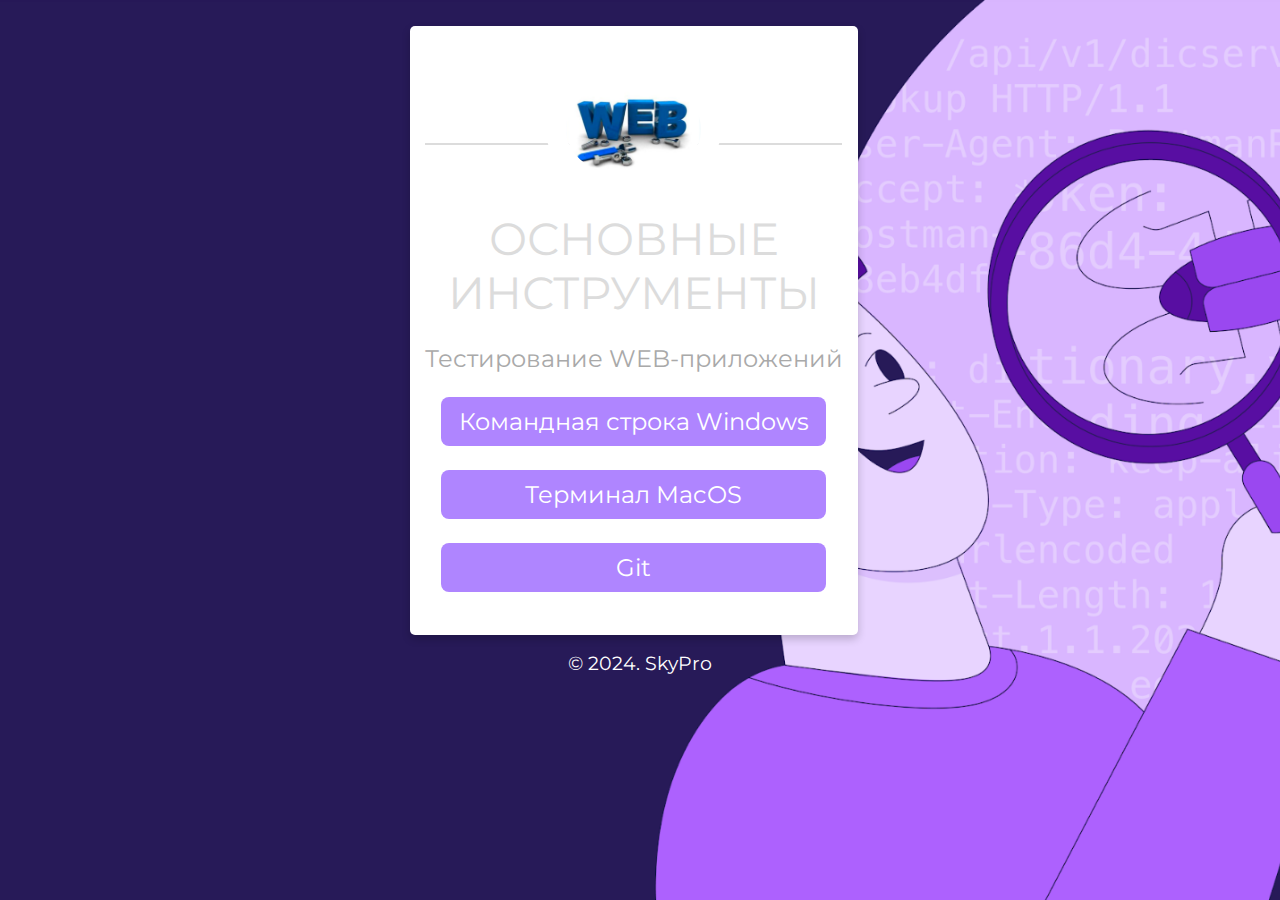
<file: skypro_final_task/index.html>
<!DOCTYPE html>
<html>
   <head>
      <title>Portal for QA</title>
      <link rel="stylesheet" type="text/css" href="css/style.css">
      <link rel="stylesheet" type="text/css" href="css/font-awesome.css">
      <link rel="shortcut icon" href="img/fav.ico" type="image/x-icon">
      <link href="https://fonts.googleapis.com/css?family=Montserrat:700" rel="stylesheet">
      <meta charset="utf-8">
      <meta name="viewport" content="width=device-width, initial-scale=1">
   </head>
   <body>
      <!--Card-->
      <div class="card animated fadeIn">
         <div class="align-center">
            <img class="center animated rollIn" src="img/avatar.png" alt="avatar">
         </div>
         <hr>
         
         <p class="name">Основные инструменты</p>
         <p class="subtitle">Тестирование WEB-приложений</p>
         <p class="location align-center">
            <a href="html/cmd.html">Командная строка Windows</a>
         </p>
         <p class="location align-center">
            <a href="html/mac.html">Терминал MacOS</a>
         </p>
          <p class="location align-center">
            <a href="html/git.html">Git</a>
         </p>
         <p><br></p>

      </div>
      <!--footer-->
      <footer class="animated fadeIn">
         &copy; 2024. SkyPro
      </footer>
   </body>
</html>
</file>
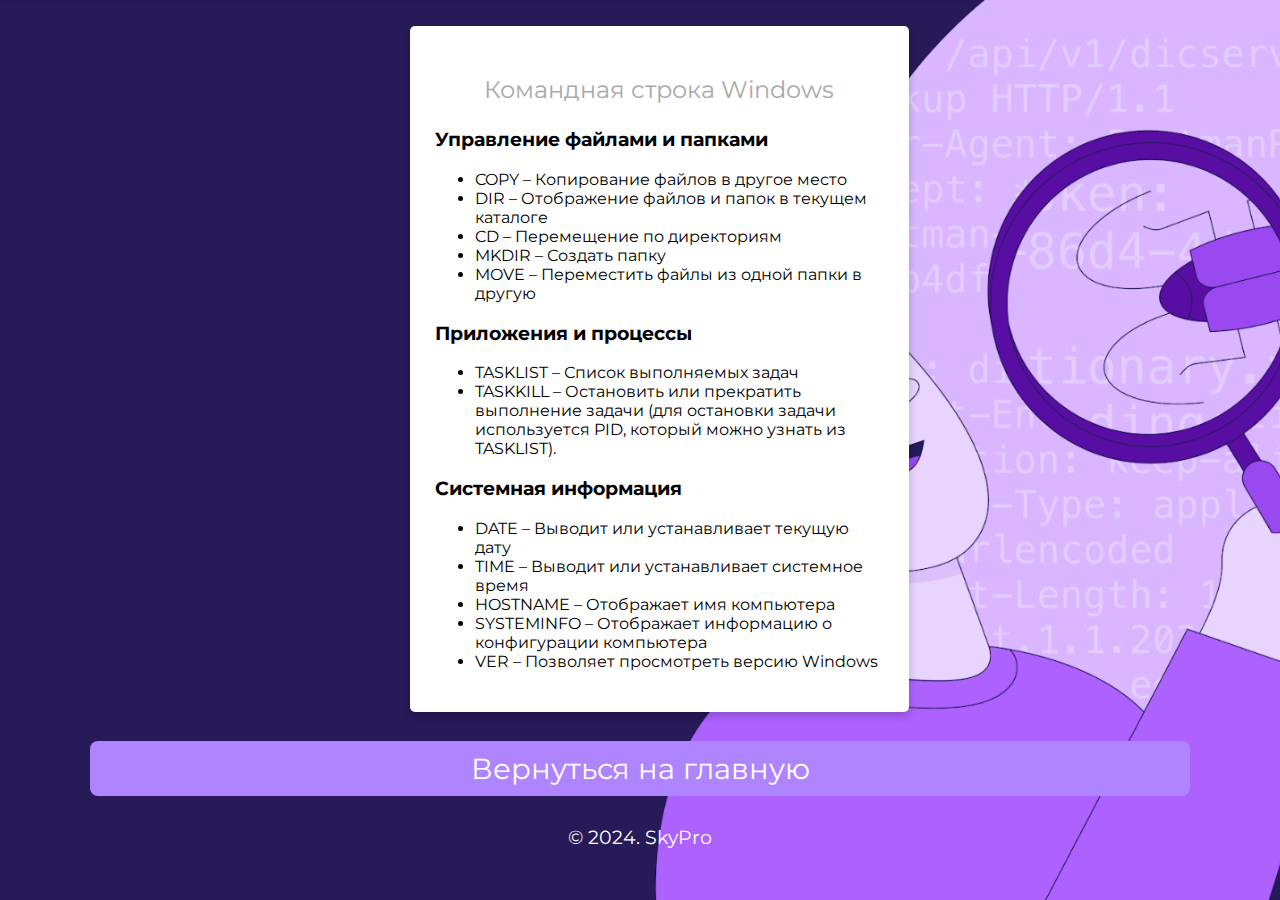
<file: skypro_final_task/html/cmd.html>
<!DOCTYPE html>
<html>
   <head>
      <title>Portal for QA</title>
      <link rel="stylesheet" type="text/css" href="../css/style.css">
      <link rel="stylesheet" type="text/css" href="../css/font-awesome.css">
      <link rel="shortcut icon" href="../img/fav.ico" type="image/x-icon">
      <link href="https://fonts.googleapis.com/css?family=Montserrat:700" rel="stylesheet">
      <meta charset="utf-8">
      <meta name="viewport" content="width=device-width, initial-scale=1">
   </head>
   <body>
      <!--Card-->
      <div class="card animated fadeIn" style="padding: 2%">
         <p class="subtitle">Командная строка Windows</p>
         <h3 id="rt-0"> Управление файлами и папками</h3>
         <ul>
            <li>COPY – Копирование файлов в другое место</li>
            <li>DIR – Отображение файлов и папок в текущем каталоге</li>
            <li>CD – Перемещение по директориям</li>
            <li>MKDIR – Создать папку</li>
            <li>MOVE – Переместить файлы из одной папки в другую</li>
         </ul>
         <h3 id="rt-1">Приложения и процессы</h3>
         <ul>
            <li>TASKLIST – Список выполняемых задач</li>
            <li>TASKKILL – Остановить или прекратить выполнение задачи (для остановки задачи используется PID, который можно узнать из TASKLIST).</li>
         </ul>
         <h3 id="rt-3">Системная информация</h3>
         <ul>
            <li>DATE – Выводит или устанавливает текущую дату</li>
            <li>TIME – Выводит или устанавливает системное время</li>
            <li>HOSTNAME – Отображает имя компьютера</li>
            <li>SYSTEMINFO – Отображает информацию о конфигурации компьютера</li>
            <li>VER – Позволяет просмотреть версию Windows</li>
         </ul>
      </div>
      <!--footer-->
      <footer class="animated fadeIn">
         <p class="location align-center">
            <a href="../index.html">Вернуться на главную</a>
          </p>
         &copy; 2024. SkyPro
      </footer>
   </body>
</html>
</file>
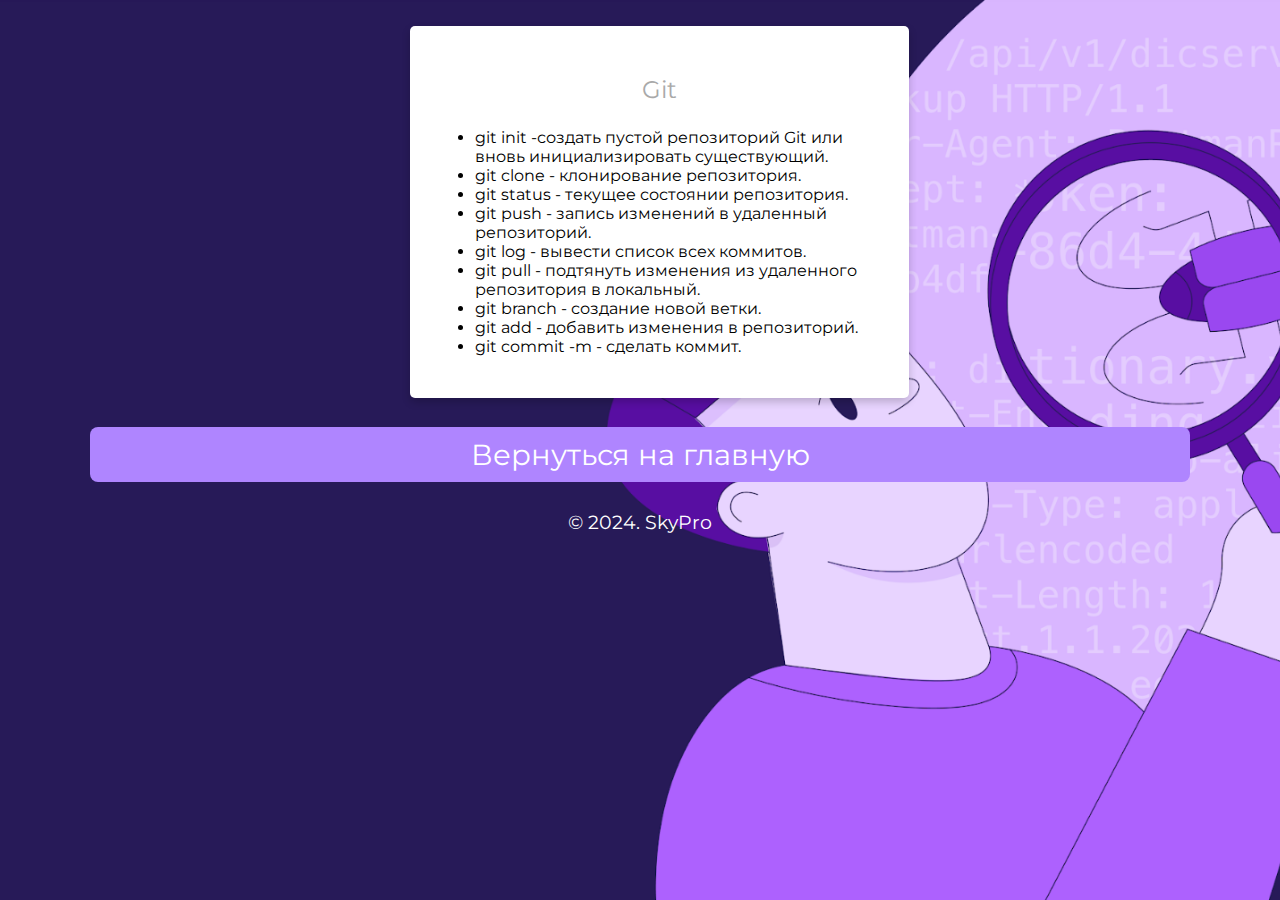
<file: skypro_final_task/html/git.html>
<!DOCTYPE html>
<html>
   <head>
      <title>Git - всему голова!</title>
      <link rel="stylesheet" type="text/css" href="../css/style.css">
      <link rel="stylesheet" type="text/css" href="../css/font-awesome.css">
      <link rel="shortcut icon" href="../img/fav.ico" type="image/x-icon">
      <link href="https://fonts.googleapis.com/css?family=Montserrat:700" rel="stylesheet">
      <meta charset="utf-8">
      <meta name="viewport" content="width=device-width, initial-scale=1">
   </head>
   <body>
      <!--Card-->
      <div class="card animated fadeIn" style="padding: 2%">
         <p class="subtitle">Git</p>
          <ul>
            <li>git init -создать пустой репозиторий Git или вновь инициализировать существующий.</li>
            <li>git clone - клонирование репозитория.</li>
            <li>git status - текущее состоянии репозитория. </li>
            <li>git push - запись изменений в удаленный репозиторий.</li>
            <li>git log - вывести список всех коммитов.</li>
            <li>git pull - подтянуть изменения из удаленного репозитория в локальный.</li>
            <li>git branch - создание новой ветки.</li>
            <li>git add - добавить изменения в репозиторий.</li>
            <li>git commit -m - сделать коммит.</li>
         </ul>
      </div>
      <!--footer-->
      <footer class="animated fadeIn">
         <p class="location align-center">
            <a href="../index.html">Вернуться на главную</a>
         </p>
         &copy; 2024. SkyPro
      </footer>
   </body>
</html>
</file>
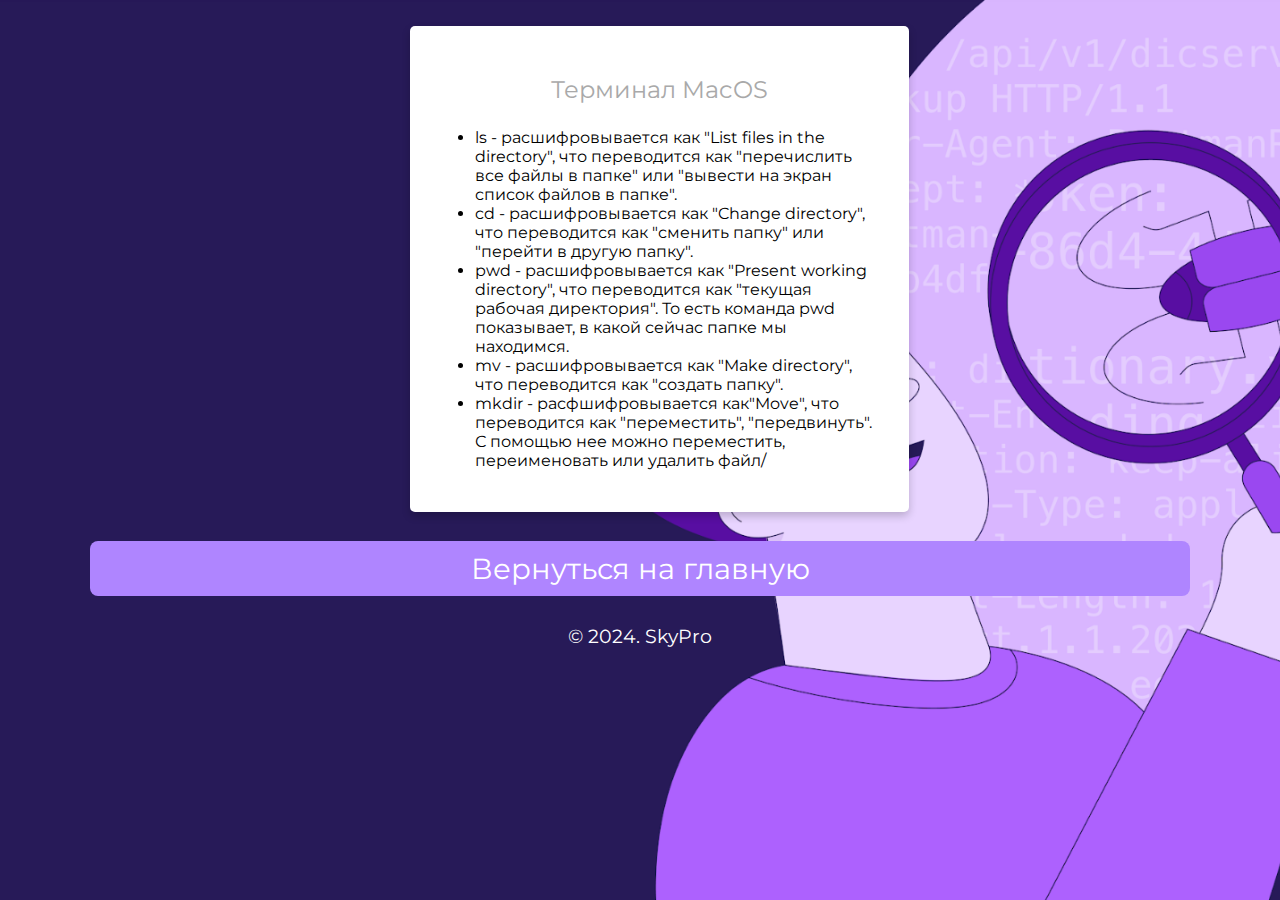
<file: skypro_final_task/html/mac.html>
<!DOCTYPE html>
<html>
   <head>
      <title>Терминал MaOS</title>
      <link rel="stylesheet" type="text/css" href="../css/style.css">
      <link rel="stylesheet" type="text/css" href="../css/font-awesome.css">
      <link rel="shortcut icon" href="../img/fav.ico" type="image/x-icon">
      <link href="https://fonts.googleapis.com/css?family=Montserrat:700" rel="stylesheet">
      <meta charset="utf-8">
      <meta name="viewport" content="width=device-width, initial-scale=1">
   </head>
   <body>
      <!--Card-->
      <div class="card animated fadeIn" style="padding: 2%">
         <p class="subtitle">Терминал MacOS</p>
         <ul>
            <li>ls - расшифровывается как "List files in the directory", что переводится как "перечислить все файлы в папке" или "вывести на экран список файлов в папке".</li>
            <li>cd - расшифровывается как "Change directory", что переводится как "сменить папку" или "перейти в другую папку".</li>
            <li>pwd - расшифровывается как "Present working directory", что переводится как "текущая рабочая директория". То есть команда pwd показывает, в какой сейчас папке мы находимся. </li>
            <li>mv - расшифровывается как "Make directory", что переводится как "создать папку".</li>
            <li>mkdir - расфшифровывается как"Move", что переводится как "переместить", "передвинуть". С помощью нее можно переместить, переименовать или удалить файл/</li>
         </ul>
      </div>
      <!--footer-->
      <footer class="animated fadeIn">
         <p class="location align-center">
            <a href="../index.html">Вернуться на главную</a>
         </p>
         &copy; 2024. SkyPro
      </footer>
   </body>
</html>
</file>
<file: skypro_final_task/css/style.css>
* {
	font-family: 'Montserrat', sans-serif;
}

body {
	width: 100%;
	margin: 0px;
	background-image: url(../img/bg.jpg);
	background-repeat: repeat-y no-repeat;
	background-size: cover;
	background-position: center;
	background-attachment: fixed;
}

.icons>a {
	text-decoration: none;
	color: darkgray;
}

.location>a {
	text-decoration: none;
	color: white;
}

.location:hover {
	box-shadow: 0 8px 16px 0 rgba(0, 0, 0, 0.2);
}

.name {
	text-transform: uppercase;
}

/*---------- Align Helper ---------------*/
.align-left {
	text-align: left;
}
.align-center {
	text-align: center;
}
.align-right {
	text-align: right;
}


/*---------- Responsive Grid ---------------*/

@media screen and (min-width: 1001px) {
	.card {
		margin-left: 32%;
		margin-top: 2%;
		padding: 0px;
		background-color: white;
		box-shadow: 0 4px 8px 0 rgba(0, 0, 0, 0.2);
		transition: 0.3s;
		width: 35%;
		border-radius: 5px;
	}
	.card:hover {
		box-shadow: 0 8px 16px 0 rgba(0, 0, 0, 1);
	}
	img {
		border: 20px solid white;
		border-radius: 50%;
		margin-top: 8%;
		margin-bottom: -15% !important;
		width: 30%;
	}
	.name {
		text-align: center;
		font-size: 2.8em;
		color: gainsboro;
		margin-top: 15%;
		margin-bottom: auto;		
	}
	hr {
		width: 93%;
		height: 2px;
		background-color: gainsboro;
		border: 0px;
	}
	.subtitle {
		text-align: center;
		font-size: 1.5em;
		color: darkgray;
	}
	.icons {
		font-size: 18px;
		text-align: center;
		margin-right: 0px;
		margin-left: 0px;
		color: darkgray;
		margin-bottom: 40px;
	}
	.location {
		text-align: center;
		color: white;
		font-size: 1.5em;
		display: block;
		background-color: rgba(175,133,255,1);
		padding: 10px;
		margin-left: 7%;
		margin-right: 7%;
		border-radius: 8px;
	}
}

@media (min-width: 100px) and (max-width: 728px) and (orientation:portrait) {
	body {
		width: 100%;
		margin: 0px;
		background: url(../img/bg.jpg) fixed no;
		overflow-x: hidden;
	}
	hr {
		width: 93%;
		height: 2px;
		background-color: gainsboro;
		border: 0px;
	}
	.card {
		margin-top: 10%;
		margin-left: 2%;
		margin-right: 0px;
		background-color: white;
		box-shadow: 0 4px 8px 0 rgba(0, 0, 0, 0.2);
		transition: 0.3s;
		width: 95%;
		border-radius: 5px;
	}
	.card:hover {
		box-shadow: 0 8px 16px 0 rgba(0, 0, 0, 1);
	}
	img {
		border: 15px solid white;
		margin-bottom: -20% !important;
		border-radius: 50%;
		width: 33%;
	}
	.name {
		padding-right: 4px;
		padding-left: 4px;
		text-align: center;
		font-size: 2.5em;
		color: gainsboro;
		margin-top: 16%;
		margin-bottom: auto;
	}
	.subtitle {
		text-align: center;
		font-size: 1.2em;
		color: darkgray;
	}
	.icons {
		font-size: 11px;
		text-align: center;
		margin-right: 0px;
		margin-left: 0px;
		color: darkgray;
		margin-bottom: 40px;
	}
	.location {
		text-align: center;
		color: white;
		font-size: 0.8em;
		display: block;
		background-color: rgba(175,133,255,1);
		padding: 10px;
		margin-left: 7%;
		margin-right: 7%;
		border-radius: 8px;
	}
}

@media (min-width: 100px) and (max-width: 728px) and (orientation:landscape) {
	body {
		width: 100%;
		margin: 0px;
		background: url(../img/bg.jpg) fixed no;
		overflow-x: hidden;
	}
	hr {
		width: 93%;
		height: 2px;
		background-color: gainsboro;
		border: 0px;
	}
	.card {
		margin-top: 6%;
		margin-left: 9%;
		margin-right: 0px;
		background-color: white;
		box-shadow: 0 4px 8px 0 rgba(0, 0, 0, 0.2);
		transition: 0.3s;
		width: 80%;
		border-radius: 5px;
	}
	.card:hover {
		box-shadow: 0 8px 16px 0 rgba(0, 0, 0, 1);
	}
	img {
		border: 15px solid white;
		margin-bottom: -15% !important;
		border-radius: 50%;
		width: 25%;
	}
	.name {
		padding-right: 4px;
		padding-left: 4px;
		text-align: center;
		font-size: 2.8em;
		color: gainsboro;
		margin-top: 16%;
		margin-bottom: auto;
	}
	.subtitle {
		text-align: center;
		font-size: 1.9em;
		color: darkgray;
	}
	.icons {
		font-size: 18px;
		text-align: center;
		margin-right: 0px;
		margin-left: 0px;
		color: darkgray;
		margin-bottom: 40px;
	}
	.location {
		text-align: center;
		color: white;
		font-size: 1.5em;
		display: block;
		background-color: rgba(175,133,255,1);
		padding: 10px;
		margin-left: 7%;
		margin-right: 7%;
		border-radius: 8px;
	}
}

@media only screen and (min-width: 728px) and (max-width: 1000px) {
	body {
		width: 100%;
		margin: 0px;
		background: url(../img/bg.jpg) fixed no;
		overflow-x: hidden;
	}
	hr {
		width: 93%;
		height: 2px;
		background-color: gainsboro;
		border: 0px;
	}
	.card {
		margin-top: 4%;
		margin-left: 13%;
		align-content: center;
		background-color: white;
		box-shadow: 0 4px 8px 0 rgba(0, 0, 0, 0.2);
		transition: 0.3s;
		width: 75%;
		border-radius: 5px;
	}
	.card:hover {
		box-shadow: 0 8px 16px 0 rgba(0, 0, 0, 1);
	}
	img {
		border: 15px solid white;
		margin-bottom: -18% !important;
		border-radius: 50%;
		width: 30%;
	}
	.name {
		text-align: center;
		font-size: 2.5em;
		color: gainsboro;
		margin-top: 16%;
		margin-bottom: auto;
	}
	.subtitle {
		text-align: center;
		font-size: 2em;
		color: darkgray;
	}
	.icons {
		font-size: 15px;
		text-align: center;
		margin-right: 0px;
		margin-left: 0px;
		color: darkgray;
		margin-bottom: 40px;
	}
	.location {
		text-align: center;
		color: white;
		font-size: 1.8em;
		display: block;
		background-color: rgba(175,133,255,1);
		padding: 10px;
		margin-left: 7%;
		margin-right: 7%;
		border-radius: 8px;
	}
}


/*---------- Responsive Grid Ends ---------------*/
footer {
	text-align: center;
	color: white;
	font-size: 1.2em
}
</file>
